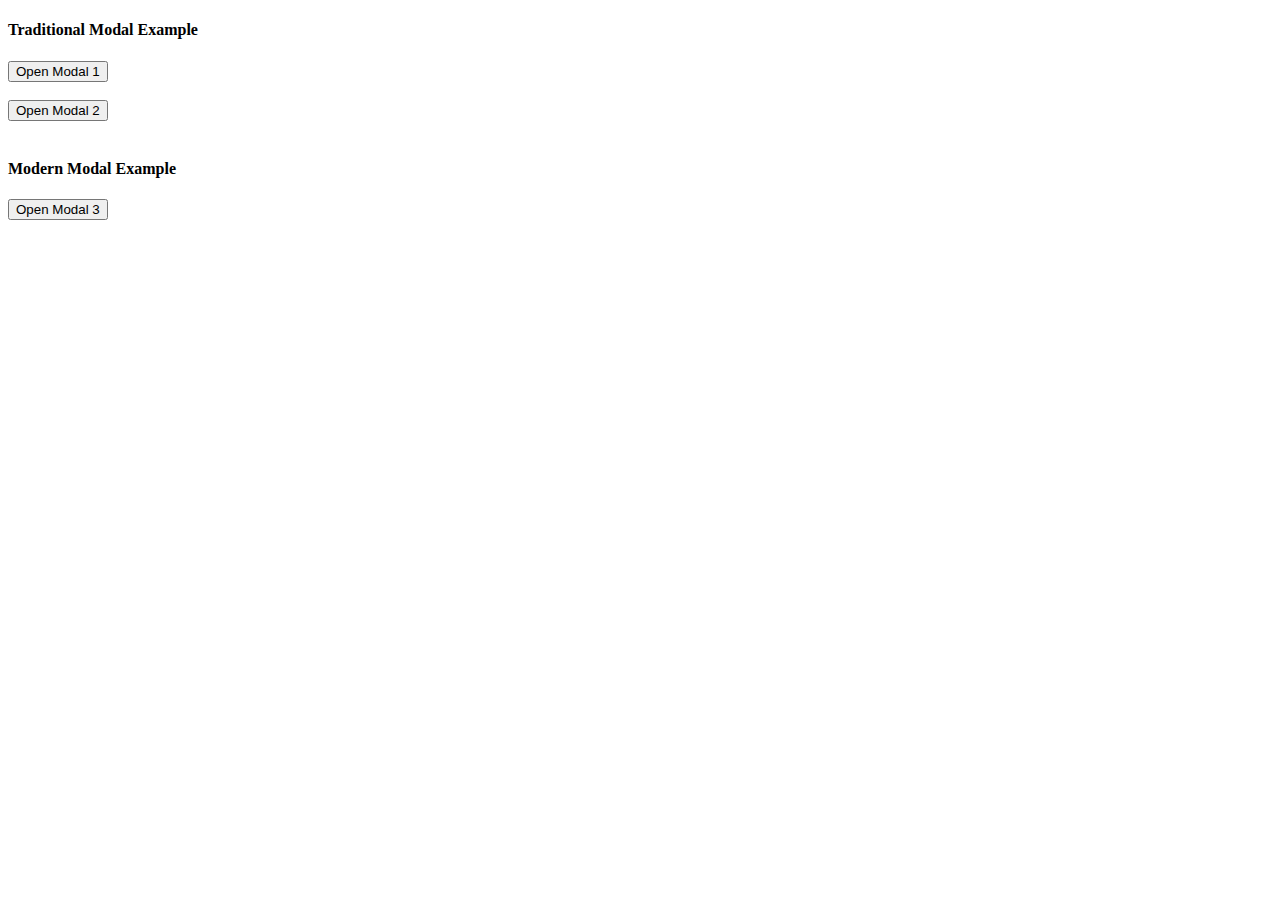
<file: widgets/modal/index.html>
<!DOCTYPE html>
<html lang="en">
  <head>
    <meta charset="UTF-8" />
    <meta name="viewport" content="width=device-width, initial-scale=1.0" />
    <title>Reusable Nested Modals</title>
    <link rel="stylesheet" href="public/css/style.css" />
  </head>
  <body>
    <h4>Traditional Modal Example</h4>
    <button class="open-modal" data-modal="myModal1">Open Modal 1</button>
    <br />
    <br />
    <div id="myModal1" class="modal1">
      <div class="modal-content">
        <span class="close">&times;</span>
        <p>Modal 1 Content</p>
        <button class="open-modal" data-modal="myModal2">
          Open 1st inner Modal 1
        </button>
      </div>
    </div>

    <div id="myModal2" class="modal1">
      <div class="modal-content">
        <span class="close">&times;</span>
        <p>Modal 2 Content</p>
        <button class="open-modal" data-modal="myModal3">
          Open 2nd inner Modal 1
        </button>
      </div>
    </div>

    <div id="myModal3" class="modal1">
      <div class="modal-content">
        <span class="close">&times;</span>
        <p>3rd Inner Modal 1</p>
      </div>
    </div>

    <button class="open-modal" data-modal="myModal2_1">Open Modal 2</button>
    <br />
    <br />
    <div id="myModal2_1" class="modal1">
      <div class="modal-content">
        <span class="close">&times;</span>
        <p>Modal 2_1 Content</p>
        <button class="open-modal" data-modal="myModal2_2">
          Open 1st inner Modal 1
        </button>
      </div>
    </div>

    <div id="myModal2_2" class="modal1">
      <div class="modal-content">
        <span class="close">&times;</span>
        <p>Modal 2_2 Content</p>
        <button class="open-modal" data-modal="myModal2_3">
          Open 2nd inner Modal 1
        </button>
      </div>
    </div>

    <div id="myModal2_3" class="modal1">
      <div class="modal-content">
        <span class="close">&times;</span>
        <p>3rd Inner Modal 2</p>
      </div>
    </div>

    <h4>Modern Modal Example</h4>
    <button class="open-modal" data-modal="myModal3_1">Open Modal 3</button>

    <dialog id="myModal3_1" class="modal2">
      <div>Modal 1 Content</div>
      <span class="close">&times;</span>
    </dialog>

    <script src="public/js/script.js"></script>
  </body>
</html>
</file>
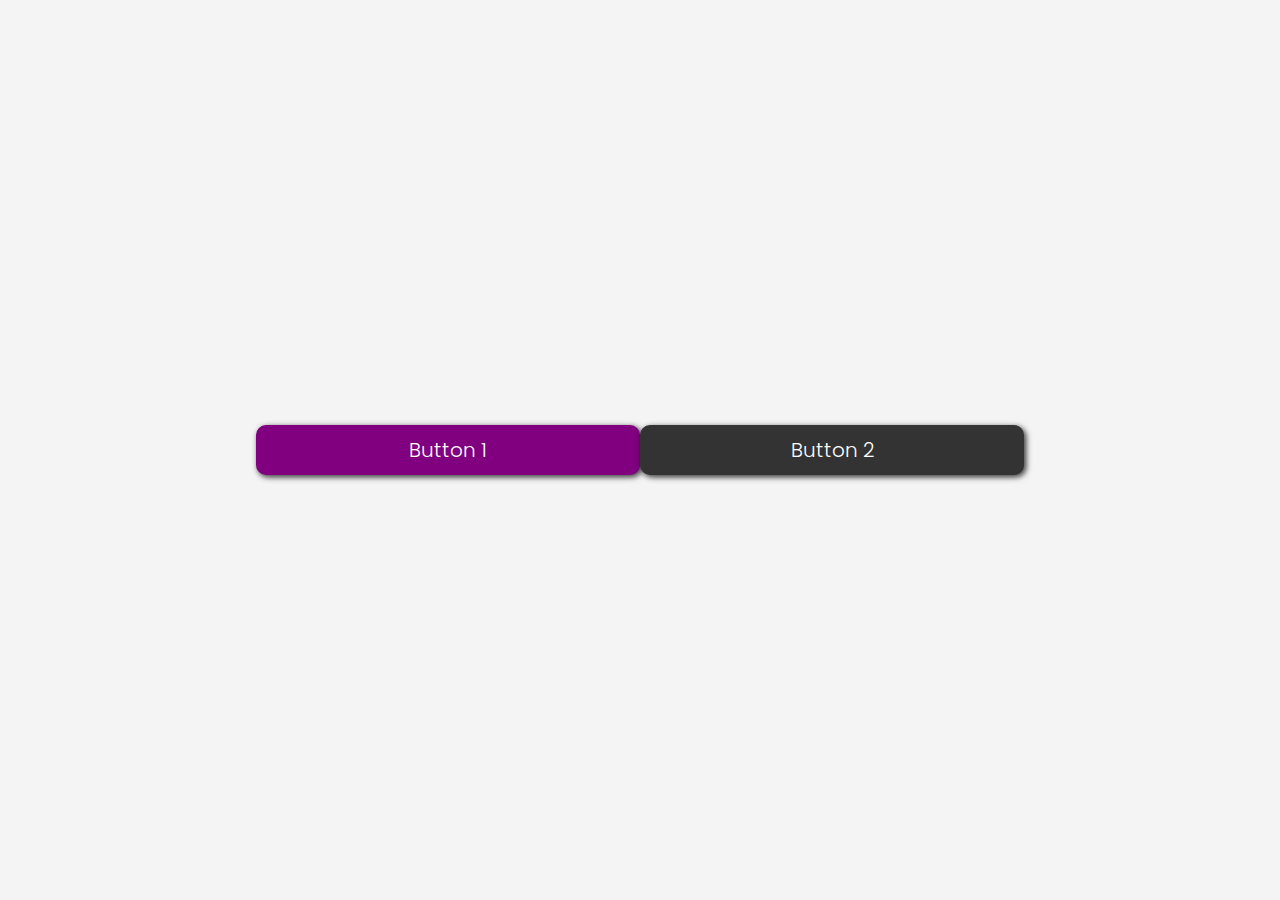
<file: widgets/buttons/buttons.html>
<!DOCTYPE html>
<html lang="en">
  <head>
    <meta charset="UTF-8" />
    <meta name="viewport" content="width=device-width, initial-scale=1.0" />
    <title>Button Example</title>
    <link rel="stylesheet" href="public/css/style.css" />
  </head>
  <body class="flexbox">
    <button class="btn btn-primary">Button 1</button>
    <button class="btn btn-secondary">Button 2</button>
  </body>
</html>
</file>
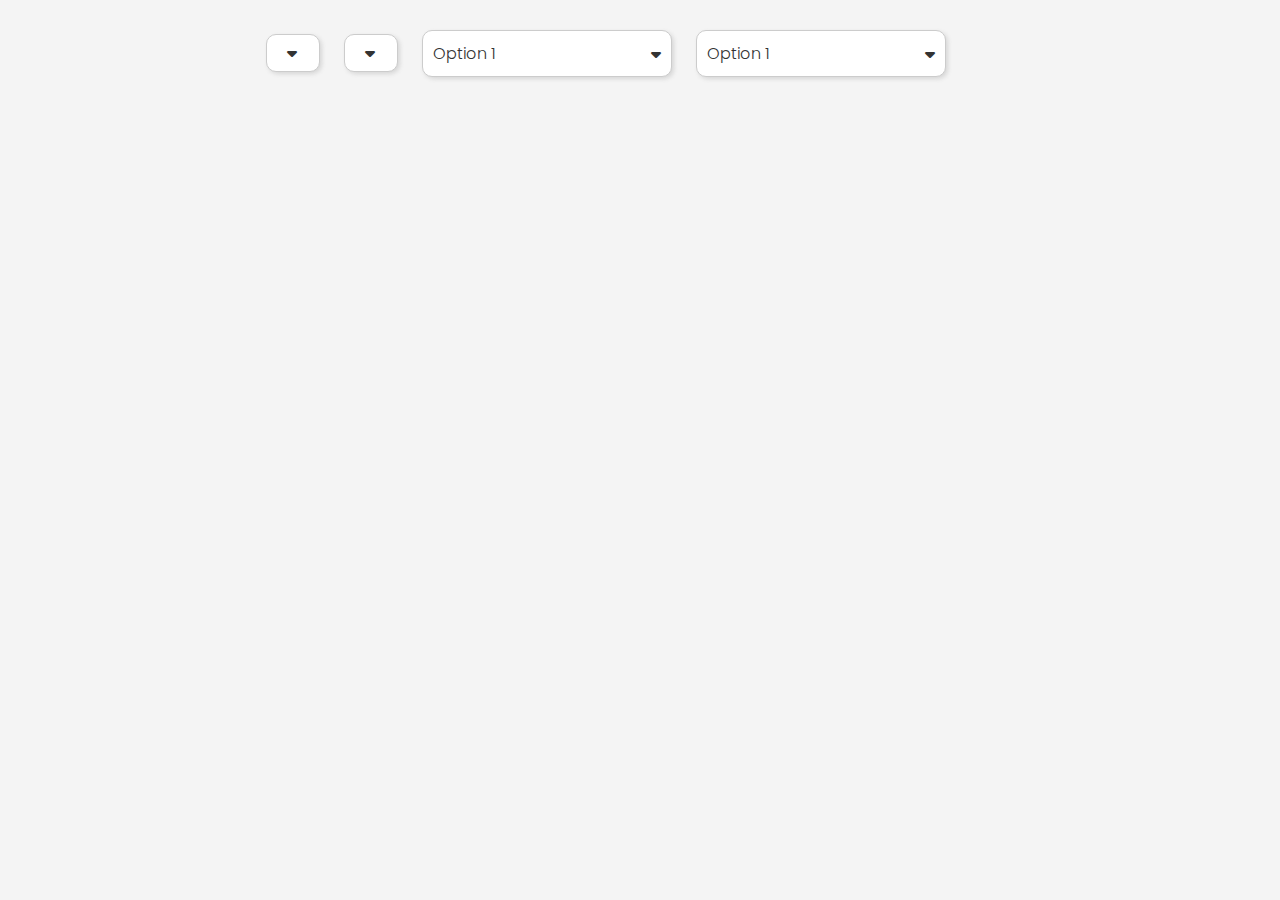
<file: widgets/dropdowns/dropdowns.html>
<!DOCTYPE html>
<html lang="en">
  <head>
    <meta charset="UTF-8" />
    <meta name="viewport" content="width=device-width, initial-scale=1.0" />
    <title>Dropdown Design</title>
    <link
      rel="stylesheet"
      href="../../../fontawesome-free-6.7.2-web/css/all.min.css"
    />
    <link rel="stylesheet" href="public/css/style.css" />
  </head>
  <body style="padding-left: 20%">
    <!-- Nav Dropdowns -->
    <div class="dropdown nav-dropdown" id="dropdown1">
      <div class="dropdown-toggle">
        <i class="fa-solid fa-caret-down"></i>
      </div>
      <div class="dropdown-menu">
        <div>Option 1</div>
        <div>Option 2</div>
        <div>Option 3</div>
      </div>
    </div>

    <div class="dropdown nav-dropdown" id="dropdown2">
      <div class="dropdown-toggle">
        <i class="fa-solid fa-caret-down"></i>
      </div>
      <div class="dropdown-menu">
        <div>Option 1</div>
        <div>Option 2</div>
        <div>Option 3</div>
      </div>
    </div>

    <!-- Select Dropdowns -->
    <div class="dropdown select-dropdown" id="dropdown3">
      <div class="dropdown-toggle">
        <p>Option 1</p>
        <i class="fa-solid fa-caret-down"></i>
      </div>
      <div class="dropdown-menu">
        <div>Option 1</div>
        <div>Option 2</div>
        <div>Option 3</div>
        <div>Option 4</div>
      </div>
    </div>

    <div class="dropdown select-dropdown" id="dropdown4">
      <div class="dropdown-toggle">
        <p>Option 1</p>
        <i class="fa-solid fa-caret-down"></i>
      </div>
      <div class="dropdown-menu">
        <div>Option 1</div>
        <div>Option 2</div>
        <div>Option 3</div>
        <div>Option 4</div>
      </div>
    </div>

    <script src="public/js/script.js"></script>
  </body>
</html>
</file>
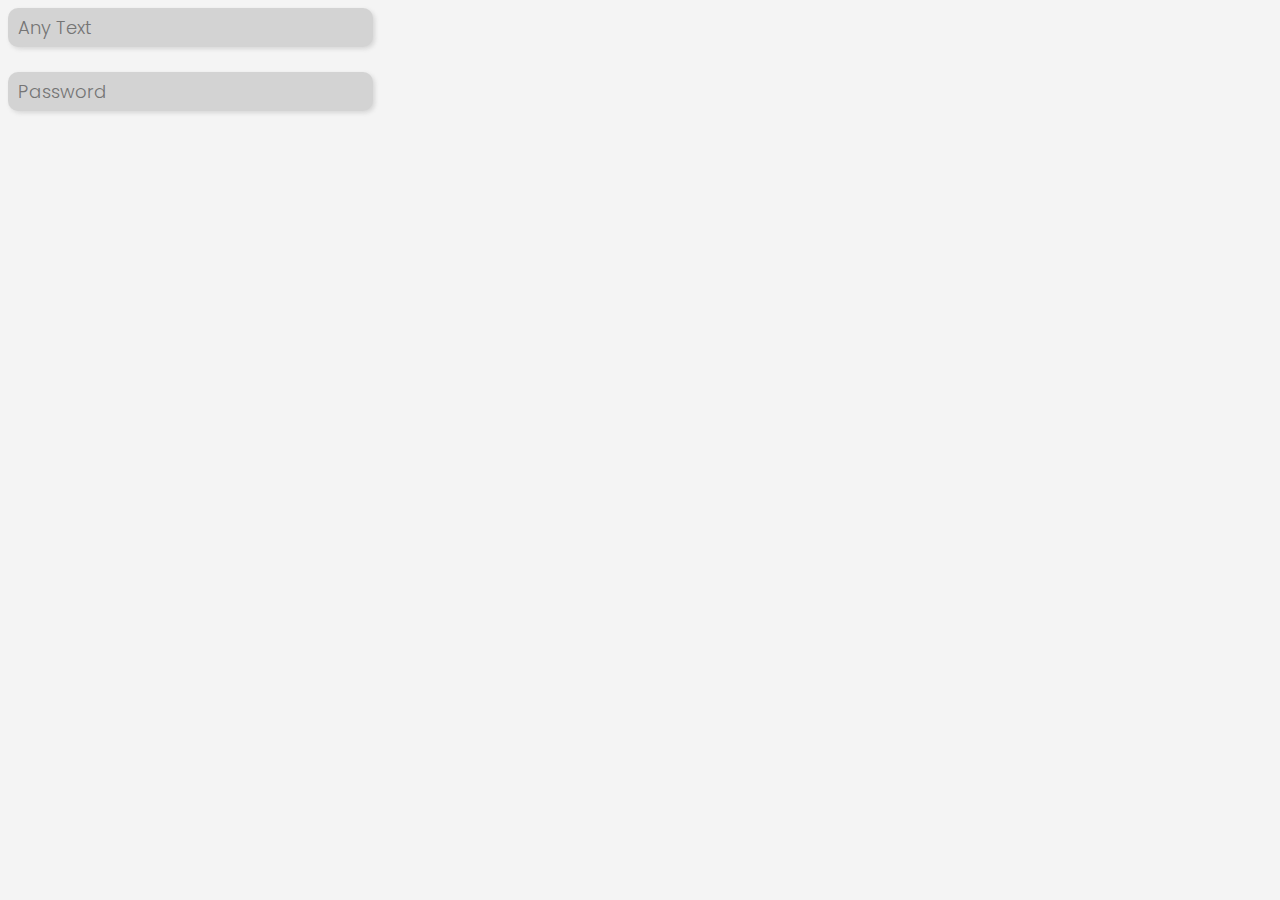
<file: widgets/input_text/input_text.html>
<!DOCTYPE html>
<html lang="en">
  <head>
    <meta charset="UTF-8" />
    <meta name="viewport" content="width=device-width, initial-scale=1.0" />
    <title>Document</title>
    <link
      rel="stylesheet"
      href="../../../fontawesome-free-6.7.2-web/css/all.min.css"
    />
    <link rel="stylesheet" href="public/css/style.css" />
  </head>
  <body>
    <!-- ///// this is input text //////// -->
    <div style="width: 20%">
      <input type="text" class="inputtextdes1" placeholder="Any Text" />
    </div>
    <br />
    <div style="width: 20%">
      <input type="password" class="inputtextdes1" placeholder="Password" />
    </div>
  </body>
</html>
</file>
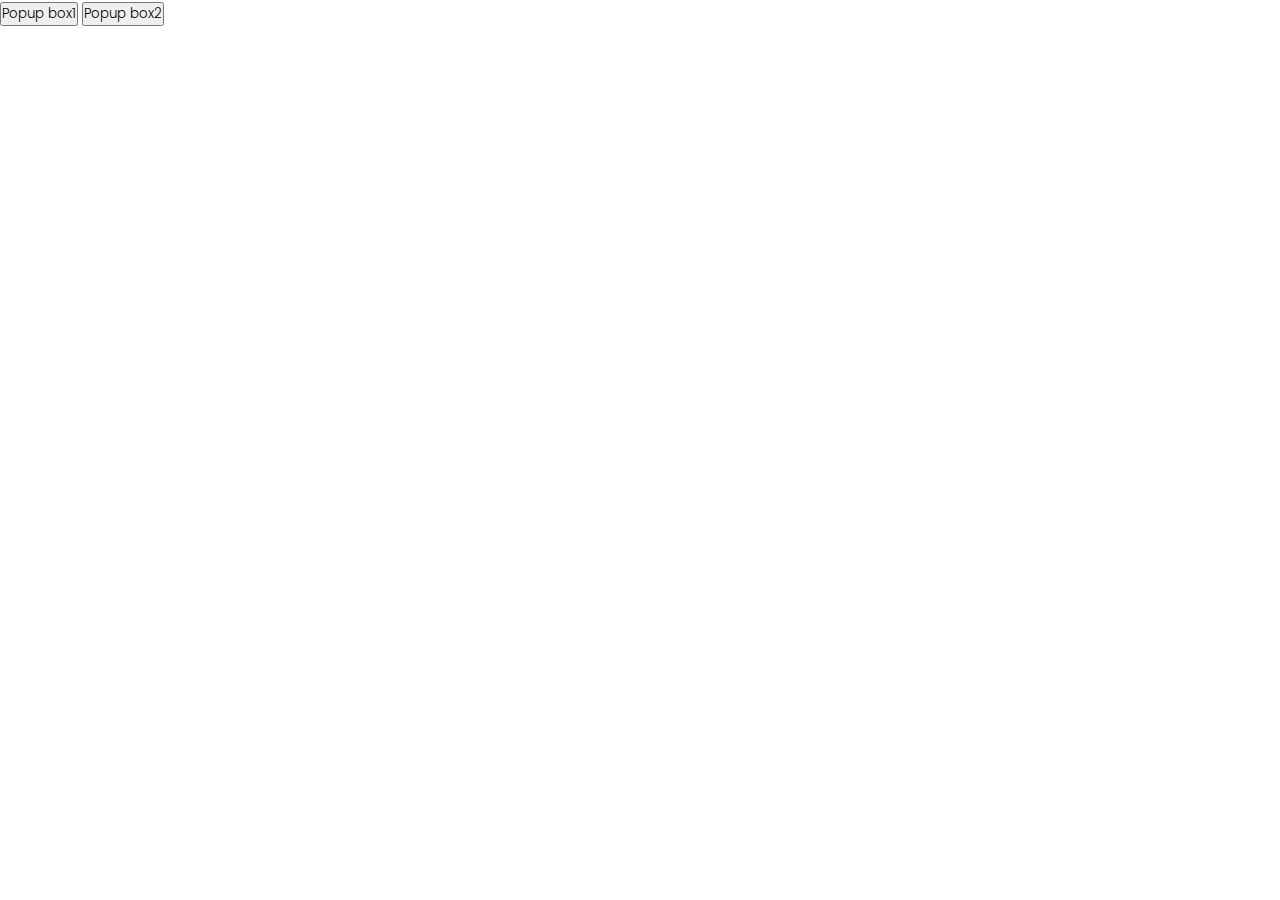
<file: widgets/popupbox/popup.html>
<!DOCTYPE html>
<html lang="en">
  <head>
    <meta charset="UTF-8" />
    <meta name="viewport" content="width=device-width, initial-scale=1.0" />
    <title>Responsive Table with Pagination</title>
    <link rel="stylesheet" href="public/css/style.css" />
    <script src="public/sweetalert2-11.17.2/dist/sweetalert2.min.js"></script>
    <link
      rel="stylesheet"
      href="public/sweetalert2-11.17.2/dist/sweetalert2.min.css"
    />
  </head>
  <body>
    <button onclick="popupbox1()">Popup box1</button>
    <button onclick="popupbox2()">Popup box2</button>
    <script>
      function popupbox1() {
        Swal.fire({
          title: "Good job!",
          text: "You clicked the button!",
          icon: "success",
        });
      }

      function popupbox2() {
        Swal.fire({
          title: "Do you want to save the changes?",
          showDenyButton: true,
          showCancelButton: true,
          confirmButtonText: "Save",
          denyButtonText: `Don't save`,
        }).then((result) => {
          /* Read more about isConfirmed, isDenied below */
          if (result.isConfirmed) {
            Swal.fire("Saved!", "", "success");
          } else if (result.isDenied) {
            Swal.fire("Changes are not saved", "", "info");
          }
        });
      }
    </script>
  </body>
</html>
</file>
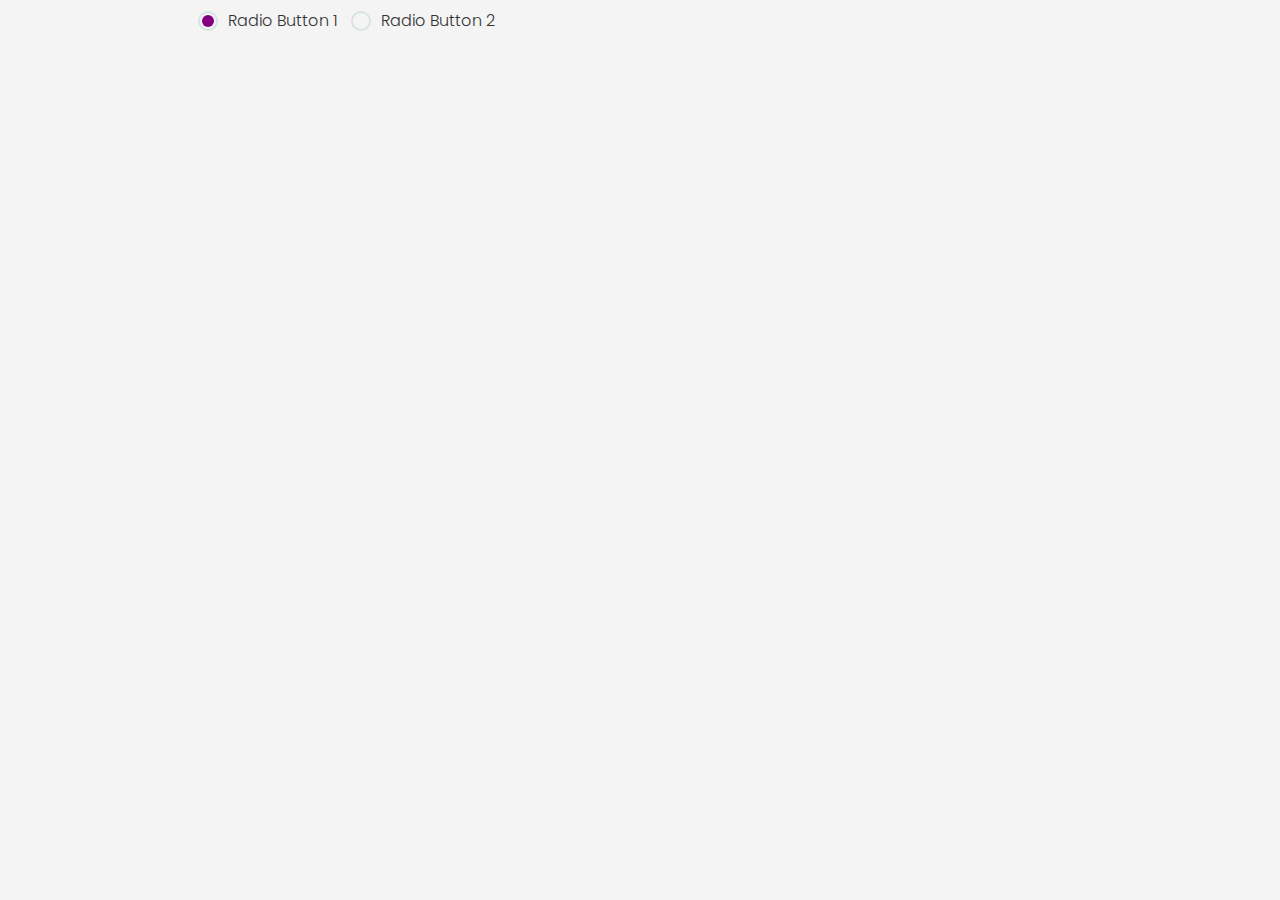
<file: widgets/radio_button/radio_button.html>
<!DOCTYPE html>
<html lang="en">
  <head>
    <meta charset="UTF-8" />
    <meta name="viewport" content="width=device-width, initial-scale=1.0" />
    <title>Document</title>
    <link
      rel="stylesheet"
      href="../../../fontawesome-free-6.7.2-web/css/all.min.css"
    />
    <link rel="stylesheet" href="public/css/style.css" />
  </head>
  <body>
    <!-- ///// this is radio button //////// -->
    <label for="myradioid1" class="radiobutton1" style="margin-left: 15%">
      <input
        type="radio"
        name="radioname1"
        id="myradioid1"
        class="radio__input"
        checked="checked"
      />
      <div class="radio__radio"></div>
      Radio Button 1
    </label>
    <label for="myradioid2" class="radiobutton1">
      <input
        type="radio"
        name="radioname1"
        id="myradioid2"
        class="radio__input"
      />
      <div class="radio__radio"></div>
      Radio Button 2
    </label>
  </body>
</html>
</file>
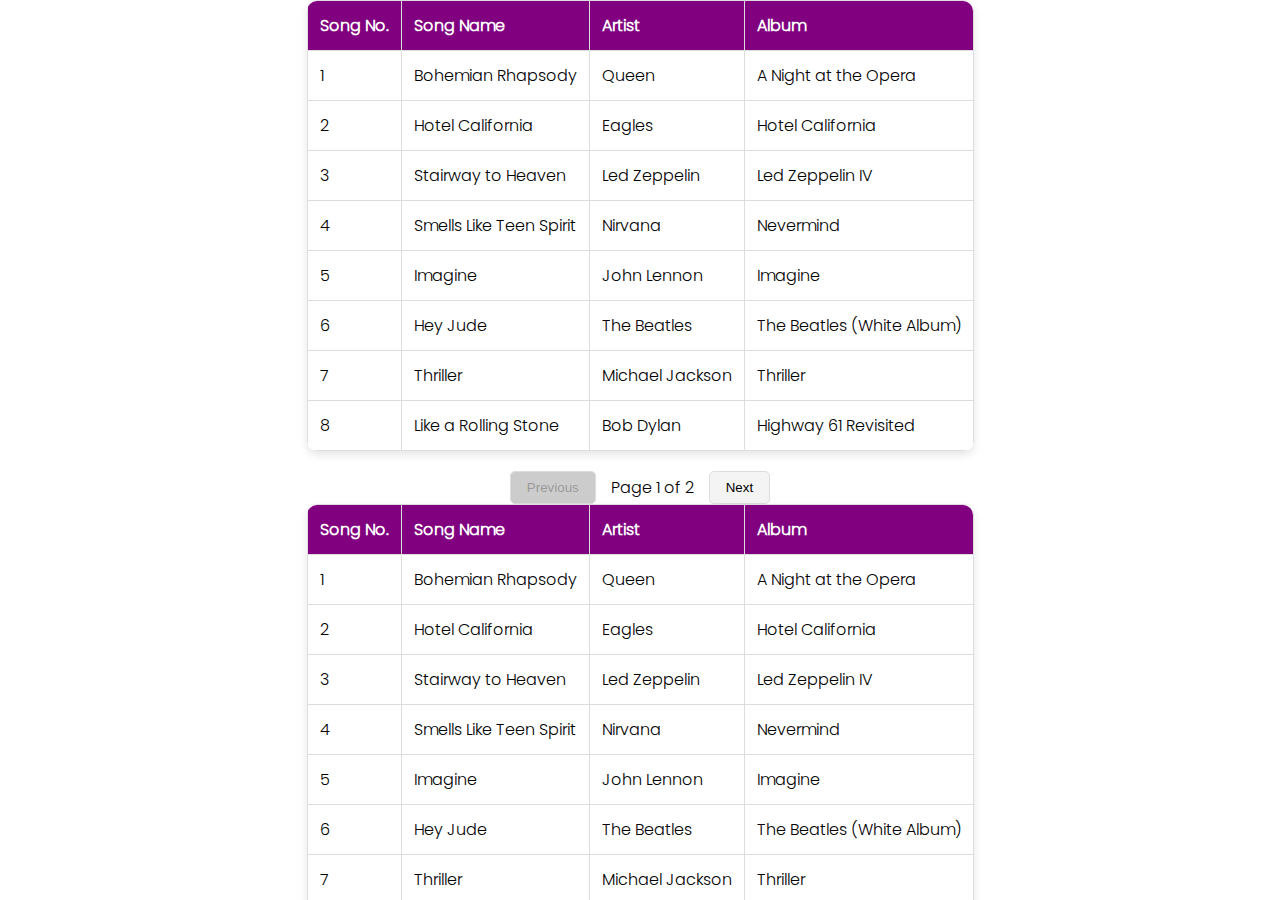
<file: widgets/table/table.html>
<!DOCTYPE html>
<html lang="en">
  <head>
    <meta charset="UTF-8" />
    <meta name="viewport" content="width=device-width, initial-scale=1.0" />
    <title>Responsive Table with Pagination</title>
    <link rel="stylesheet" href="public/css/style.css" />
  </head>
  <body>
    <div class="pagecontainer fullwidth fullheight">
      <div class="flexbox flexdirec-col">
        <!-- Table 1 -->

        <div class="table-container">
          <table id="data-table1">
            <thead>
              <tr>
                <th>Song No.</th>
                <th>Song Name</th>
                <th>Artist</th>
                <th>Album</th>
              </tr>
            </thead>

            <tbody>
              <!-- Rows will be populated here by JavaScript -->
            </tbody>
          </table>
        </div>

        <div id="paginationbtns1" class="pagination">
          <button class="prev-page">Previous</button>
          <span class="page-info">Page 1 of 3</span>
          <button class="next-page">Next</button>
        </div>
      </div>

      <div class="flexbox flexdirec-col">
        <!-- Table 2 -->
        <div class="table-container">
          <table id="data-table2">
            <thead>
              <tr>
                <th>Song No.</th>
                <th>Song Name</th>
                <th>Artist</th>
                <th>Album</th>
              </tr>
            </thead>
            <tbody>
              <!-- Rows will be populated here by JavaScript -->
            </tbody>
          </table>
        </div>

        <div id="paginationbtns2" class="pagination">
          <button class="prev-page">Previous</button>
          <span class="page-info">Page 1 of 3</span>
          <button class="next-page">Next</button>
        </div>
      </div>
    </div>

    <!-- SimpleBar JS -->
    <script>
      // Sample JSON data for songs
      const data = {
        table1: [
          {
            songNo: 1,
            songName: "Bohemian Rhapsody",
            artist: "Queen",
            album: "A Night at the Opera",
          },
          {
            songNo: 2,
            songName: "Hotel California",
            artist: "Eagles",
            album: "Hotel California",
          },
          {
            songNo: 3,
            songName: "Stairway to Heaven",
            artist: "Led Zeppelin",
            album: "Led Zeppelin IV",
          },
          {
            songNo: 4,
            songName: "Smells Like Teen Spirit",
            artist: "Nirvana",
            album: "Nevermind",
          },
          {
            songNo: 5,
            songName: "Imagine",
            artist: "John Lennon",
            album: "Imagine",
          },
          {
            songNo: 6,
            songName: "Hey Jude",
            artist: "The Beatles",
            album: "The Beatles (White Album)",
          },
          {
            songNo: 7,
            songName: "Thriller",
            artist: "Michael Jackson",
            album: "Thriller",
          },
          {
            songNo: 8,
            songName: "Like a Rolling Stone",
            artist: "Bob Dylan",
            album: "Highway 61 Revisited",
          },
          {
            songNo: 9,
            songName: "Purple Haze",
            artist: "Jimi Hendrix",
            album: "Are You Experienced",
          },
          {
            songNo: 10,
            songName: "Sweet Child o' Mine",
            artist: "Guns N' Roses",
            album: "Appetite for Destruction",
          },
          {
            songNo: 11,
            songName: "Billie Jean",
            artist: "Michael Jackson",
            album: "Thriller",
          },
          {
            songNo: 12,
            songName: "Let It Be",
            artist: "The Beatles",
            album: "Let It Be",
          },
        ],
        table2: [
          { id: "4", name: "John Doe", content: "Some content 4" },
          { id: "5", name: "Jane Smith", content: "Some content 5" },
          { id: "6", name: "Alice Johnson", content: "Some content 6" },
        ],
      };

      // Pagination variables
      const rowsPerPage = 8;
      let currentPage1 = 1;
      let currentPage2 = 1;

      // Function to create table row HTML
      function createtableRowHTML(row, tableschema) {
        let tableschemadata = {
          table1: `
            <td data-label="Song No.">${row.songNo}</td>
            <td data-label="Song Name">${row.songName}</td>
            <td data-label="Artist">${row.artist}</td>
            <td data-label="Album">${row.album}</td>
          `,
          table2: `
            <td data-label="ID">${row.id}</td>
            <td data-label="NAME">${row.name}</td>
            <td data-label="CONTENT">${row.content}</td>
          `,
        };
        return tableschemadata[tableschema];
      }

      // Function to render table rows
      function renderTable(
        page,
        tableschema,
        tablebdy,
        prevpgbtn,
        nextpgbtn,
        pageinfo
      ) {
        let tableBody = document.querySelector(tablebdy);
        let prevPageButton = document.querySelector(prevpgbtn);
        let nextPageButton = document.querySelector(nextpgbtn);
        let pageInfo = document.querySelector(pageinfo);

        tableBody.innerHTML = ""; // Clear existing rows
        const start = (page - 1) * rowsPerPage;
        const end = start + rowsPerPage;
        const paginatedData = data[tableschema].slice(start, end);

        paginatedData.forEach((row) => {
          const tr = document.createElement("tr");
          tr.innerHTML = createtableRowHTML(row, tableschema);
          tableBody.appendChild(tr);
        });

        // Update pagination info
        pageInfo.textContent = `Page ${page} of ${Math.ceil(
          data[tableschema].length / rowsPerPage
        )}`;

        // Enable/disable pagination buttons
        prevPageButton.disabled = page === 1;
        nextPageButton.disabled =
          page === Math.ceil(data[tableschema].length / rowsPerPage);
      }

      // Function to handle pagination button clicks
      function paginationbtnfunc(
        page,
        tableschema,
        tablebdy,
        prevpgbtn,
        nextpgbtn,
        pageinfo
      ) {
        document.querySelector(prevpgbtn).addEventListener("click", () => {
          if (page > 1) {
            page--;
            renderTable(
              page,
              tableschema,
              tablebdy,
              prevpgbtn,
              nextpgbtn,
              pageinfo
            );
          }
        });

        document.querySelector(nextpgbtn).addEventListener("click", () => {
          if (page < Math.ceil(data[tableschema].length / rowsPerPage)) {
            page++;
            renderTable(
              page,
              tableschema,
              tablebdy,
              prevpgbtn,
              nextpgbtn,
              pageinfo
            );
          }
        });
      }

      // Initial render for table 1
      renderTable(
        currentPage1,
        "table1",
        "#data-table1 tbody",
        "#paginationbtns1 .prev-page",
        "#paginationbtns1 .next-page",
        "#paginationbtns1 .page-info"
      );
      paginationbtnfunc(
        currentPage1,
        "table1",
        "#data-table1 tbody",
        "#paginationbtns1 .prev-page",
        "#paginationbtns1 .next-page",
        "#paginationbtns1 .page-info"
      );

      // Initial render for table 2
      renderTable(
        currentPage2,
        "table1",
        "#data-table2 tbody",
        "#paginationbtns2 .prev-page",
        "#paginationbtns2 .next-page",
        "#paginationbtns2 .page-info"
      );
      paginationbtnfunc(
        currentPage2,
        "table1",
        "#data-table2 tbody",
        "#paginationbtns2 .prev-page",
        "#paginationbtns2 .next-page",
        "#paginationbtns2 .page-info"
      );
    </script>
  </body>
</html>
</file>
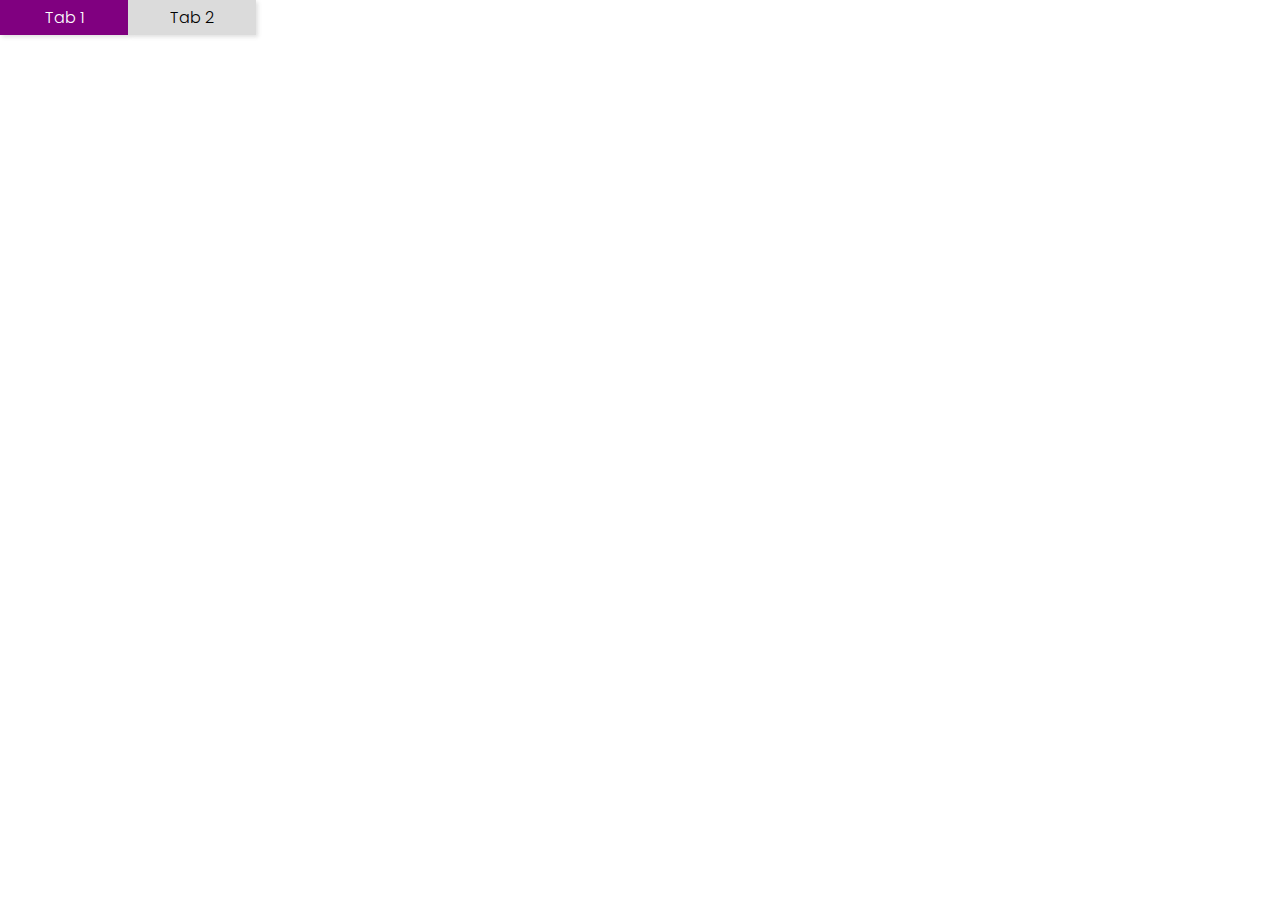
<file: widgets/tabs/tabs.html>
<!DOCTYPE html>
<html lang="en">
  <head>
    <meta charset="UTF-8" />
    <meta name="viewport" content="width=device-width, initial-scale=1.0" />
    <title>Tab Example</title>
    <link rel="stylesheet" href="public/css/style.css" />
  </head>
  <body>
    <!-- Tab buttons -->
    <div class="tab1">
      <label class="tab-button">
        <input type="radio" checked="checked" name="radio1" class="radiobtn1" />
        <div class="tabdes1">Tab 1</div>
      </label>

      <label class="tab-button">
        <input type="radio" name="radio1" class="radiobtn1" />
        <div class="tabdes1">Tab 2</div>
      </label>
    </div>
  </body>
</html>
</file>
<file: widgets/modal/public/css/style.css>
.modal1{display:none;position:fixed;z-index:1;padding-top:100px;left:0;top:0;width:100%;height:100%;overflow:auto;background-color:rgba(0,0,0,.4)}.modal1 .modal-content{background-color:#fefefe;margin:auto;padding:20px;border:1px solid #888;width:80%}.modal1 .modal-content .close{color:#aaa;float:right;font-size:28px;font-weight:bold}.modal1 .modal-content:hover,.modal1 .modal-content:focus{color:#000;text-decoration:none;cursor:pointer}.modal2{width:30%;height:20%;background-color:#fff;border:none;border-radius:10px;position:relative}.modal2 span{cursor:pointer;font-size:40px;position:absolute;top:0;right:0}
</file>
<file: widgets/buttons/public/css/style.css>
@font-face{font-family:myfirstFont;src:url("../fonts/Poppins-Light.ttf")}body{margin:0;padding:0;background-color:#f4f4f4;color:#333}.flexbox{display:flex;justify-content:center;align-items:center;height:100vh}.btn{font-family:myfirstFont;padding:10px 20px;border-radius:10px;width:30%;border:none;cursor:pointer;font-size:20px;transition:all .3s;box-shadow:2px 2px 4px rgba(0,0,0,.2),2px 2px 6px rgba(0,0,0,.7)}.btn-primary{background-color:purple;color:#fff}.btn-primary:hover{background-color:#bb17bb}.btn-secondary{background-color:#333;color:#fff}.btn-secondary:hover{background-color:#555}
</file>
<file: widgets/dropdowns/public/css/style.css>
@font-face{font-family:myfirstFont;src:url("../fonts/Poppins-Light.ttf")}*{margin:0;padding:0;box-sizing:border-box}body{background-color:#f4f4f4;color:#333;font-family:myfirstFont;margin:0;padding:20px}.dropdown{position:relative;display:inline-block;margin:10px}.dropdown .dropdown-toggle{padding:10px;border:1px solid #ccc;border-radius:10px;cursor:pointer;display:flex;align-items:center;justify-content:space-between;background-color:#fff;box-shadow:2px 2px 4px rgba(100,100,100,.2);transition:background-color .3s ease}.dropdown .dropdown-toggle i{margin-left:10px}.dropdown .dropdown-toggle:active{background-color:#eee}.dropdown .dropdown-menu{display:none;position:absolute;background-color:#fff;border:1px solid #ccc;border-radius:10px;padding:10px;margin-top:5px;width:100%;box-shadow:2px 2px 4px rgba(100,100,100,.2);z-index:1}.dropdown .dropdown-menu div{padding:5px;cursor:pointer;transition:background-color .3s ease}.dropdown .dropdown-menu div:hover{background-color:#f5f5f5}.dropdown.nav-dropdown .dropdown-menu{width:150px;right:0}.dropdown.select-dropdown{width:250px}.dropdown.select-dropdown .dropdown-toggle p{margin:0;white-space:nowrap}.nav-dropdown .dropdown-toggle{display:flex;width:54px}
</file>
<file: widgets/input_text/public/css/style.css>
@font-face{font-family:myfirstFont;src:url("../fonts/Poppins-Light.ttf")}body{background-color:#f4f4f4;color:#333;font-family:myfirstFont}.inputtextdes1{border-radius:10px;outline:none;border:none;background-color:#d3d3d3;padding:6px 10px;box-shadow:2px 2px 4px rgba(100,100,100,.2);font-size:18px;font-family:myfirstFont}.flexbox{display:flex;justify-content:center;align-items:center;height:100vh}
</file>
<file: widgets/popupbox/public/css/style.css>
@font-face{font-family:myfirstFont;src:url("../fonts/Poppins-Light.ttf")}*{margin:0;padding:0;box-sizing:border-box;font-family:myfirstFont}@property --var1{syntax:"<color>";inherits:true;initial-value:rgba(0,0,0,0)}.fullwidth{width:100%}.fullheight{height:100%}.flexbox{display:flex;justify-content:center;align-items:center}.flexdirec-col{flex-direction:column}.flexdirec-row{flex-direction:row}
</file>
<file: widgets/radio_button/public/css/style.css>
@font-face{font-family:myfirstFont;src:url("../fonts/Poppins-Light.ttf")}body{background-color:#f4f4f4;color:#333;font-family:myfirstFont}.radiobutton1{display:inline-flex;align-items:center;cursor:pointer;margin-right:10px}.radiobutton1 .radio__input{display:none}.radiobutton1 .radio__radio{width:1.25em;height:1.25em;border:2px solid #d8e4e2;border-radius:50%;margin-right:10px;box-sizing:border-box;padding:2px}.radiobutton1 .radio__radio::after{content:"";width:100%;height:100%;display:block;background:purple;border-radius:50%;transform:scale(0);transition:transform .15s}.radiobutton1 .radio__input:checked+.radio__radio::after{transform:scale(1)}.flexbox{display:flex;justify-content:center;align-items:center;height:100vh}
</file>
<file: widgets/table/public/css/style.css>
@font-face{font-family:myfirstFont;src:url("../fonts/Poppins-Light.ttf")}*{margin:0;padding:0;box-sizing:border-box}@property --var1{syntax:"<color>";inherits:true;initial-value:rgba(0,0,0,0)}html,body{height:100%;width:100%;overflow:hidden}body{font-family:myfirstFont}.pagecontainer{overflow:scroll;transition:--var1 .5s}.pagecontainer:hover{--var1: #aaa}.pagecontainer::-webkit-scrollbar{width:10px;height:10px;background:#ff0}.pagecontainer::-webkit-scrollbar-thumb{background:var(--var1);border-radius:4px;transition:--var1 .5s;border:1px solid #ff0}.pagecontainer::-webkit-scrollbar-track{margin-block:.5em}.table-container{border-radius:10px;box-shadow:0 4px 8px rgba(0,0,0,.1);max-width:100%;max-height:100%;overflow:hidden}.table-container table{width:100%;height:100%;border-collapse:collapse;border-radius:10px;border-style:hidden;display:block;overflow-x:scroll;transition:--var1 .5s;white-space:nowrap}.table-container table:hover{--var1: #aaa}.table-container table::-webkit-scrollbar{background:#fff;width:10px;height:10px}.table-container table::-webkit-scrollbar-thumb{background:var(--var1);border-radius:4px}.table-container table::-webkit-scrollbar-track{margin-left:3px;margin-right:3px;margin-top:3px;margin-bottom:3px}.table-container table thead{position:sticky;top:0}.table-container table tbody{overflow-y:scroll;transition:--var1 .5s}.table-container table th,.table-container table td{padding:12px;text-align:left;border:1px solid #ddd}.table-container table th{background-color:purple;font-weight:bold;color:#fff}.table-container table thead tr th:first-child{border-top-left-radius:10px}.table-container table thead tr th:last-child{border-top-right-radius:10px}.table-container table tbody tr:last-child td:first-child{border-bottom-left-radius:10px}.table-container table tbody tr:last-child td:last-child{border-bottom-right-radius:10px}@media screen and (max-width: 600px){.table-container table{border:0;min-width:100%}.table-container table thead{display:none}.table-container table tr{display:block;margin-bottom:10px;border-bottom:2px solid #ddd;border-radius:10px;overflow:hidden}.table-container table td{display:block;text-align:right;font-size:14px;border-bottom:1px dotted #ccc}.table-container table td:last-child{border-bottom:0}.table-container table td::before{content:attr(data-label);float:left;font-weight:bold;text-transform:uppercase}}.pagination{display:flex;justify-content:center;align-items:center;margin-top:20px}.pagination button{padding:8px 16px;margin:0 5px;cursor:pointer;border:1px solid #ddd;background-color:#f4f4f4;border-radius:5px;transition:background-color .3s ease}.pagination button:hover{background-color:#ddd}.pagination button:disabled{background-color:#ccc;cursor:not-allowed}.pagination span{margin:0 10px}.fullwidth{width:100%}.fullheight{height:100%}.flexbox{display:flex;justify-content:center;align-items:center}.flexdirec-col{flex-direction:column}.flexdirec-row{flex-direction:row}
</file>
<file: widgets/tabs/public/css/style.css>
@font-face{font-family:myfirstFont;src:url("../fonts/Poppins-Light.ttf")}*{margin:0;padding:0;box-sizing:border-box}body{font-family:myfirstFont}.tab1{width:20%;display:flex;flex-direction:row}.tab1 .tab-button{flex:1;display:flex;justify-content:center;align-items:center;cursor:pointer}.tab1 .tab-button .tabdes1{width:100%;text-align:center;padding:5px;background-color:#dbdbdb;box-shadow:2px 2px 4px rgba(100,100,100,.2);transition:background-color .3s ease,color .3s ease}.tab1 .tab-button .radiobtn1{display:none}.tab1 .tab-button .radiobtn1:checked+.tabdes1{background-color:purple;color:#fff;box-shadow:2px 2px 4px rgba(100,100,100,.2)}.fullwidth{width:100%}.flexdirec-row{display:flex;flex-direction:row}.flexbox{display:flex;justify-content:center;align-items:center;height:100vh}
</file>
